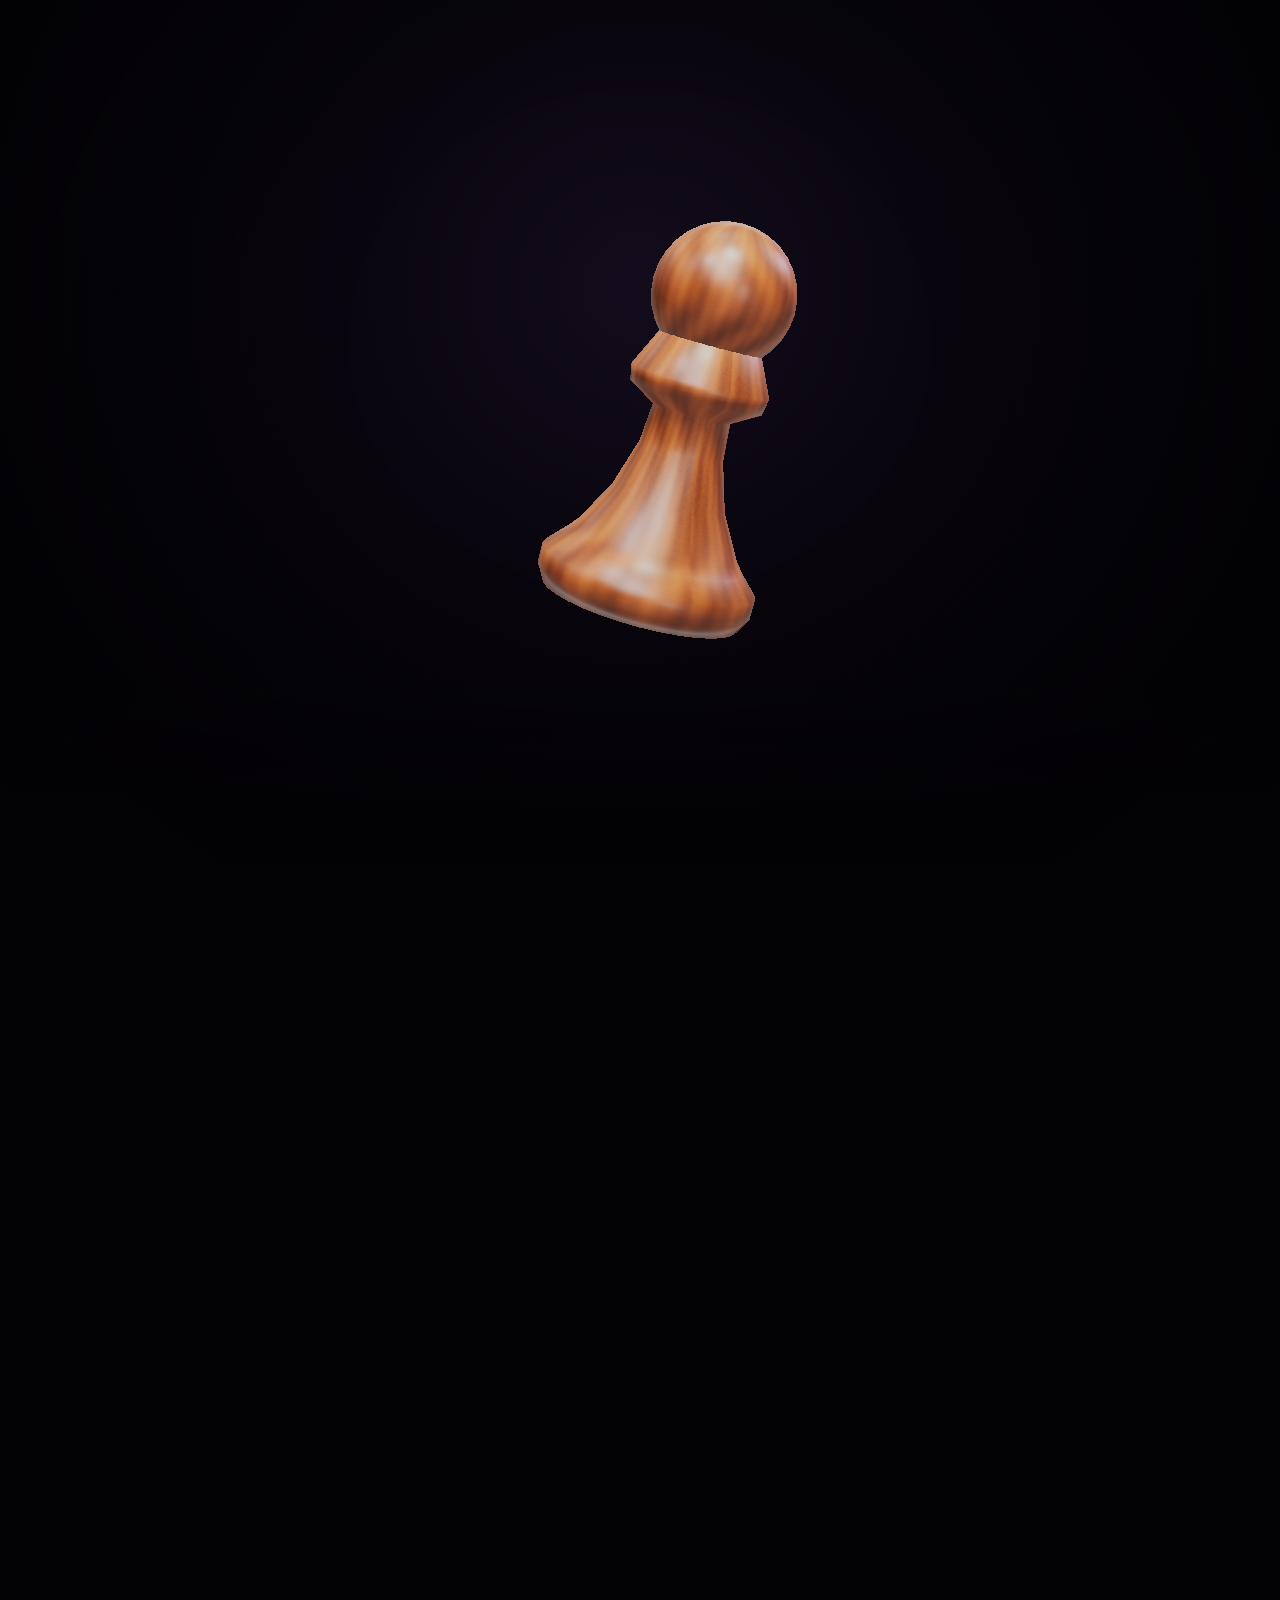
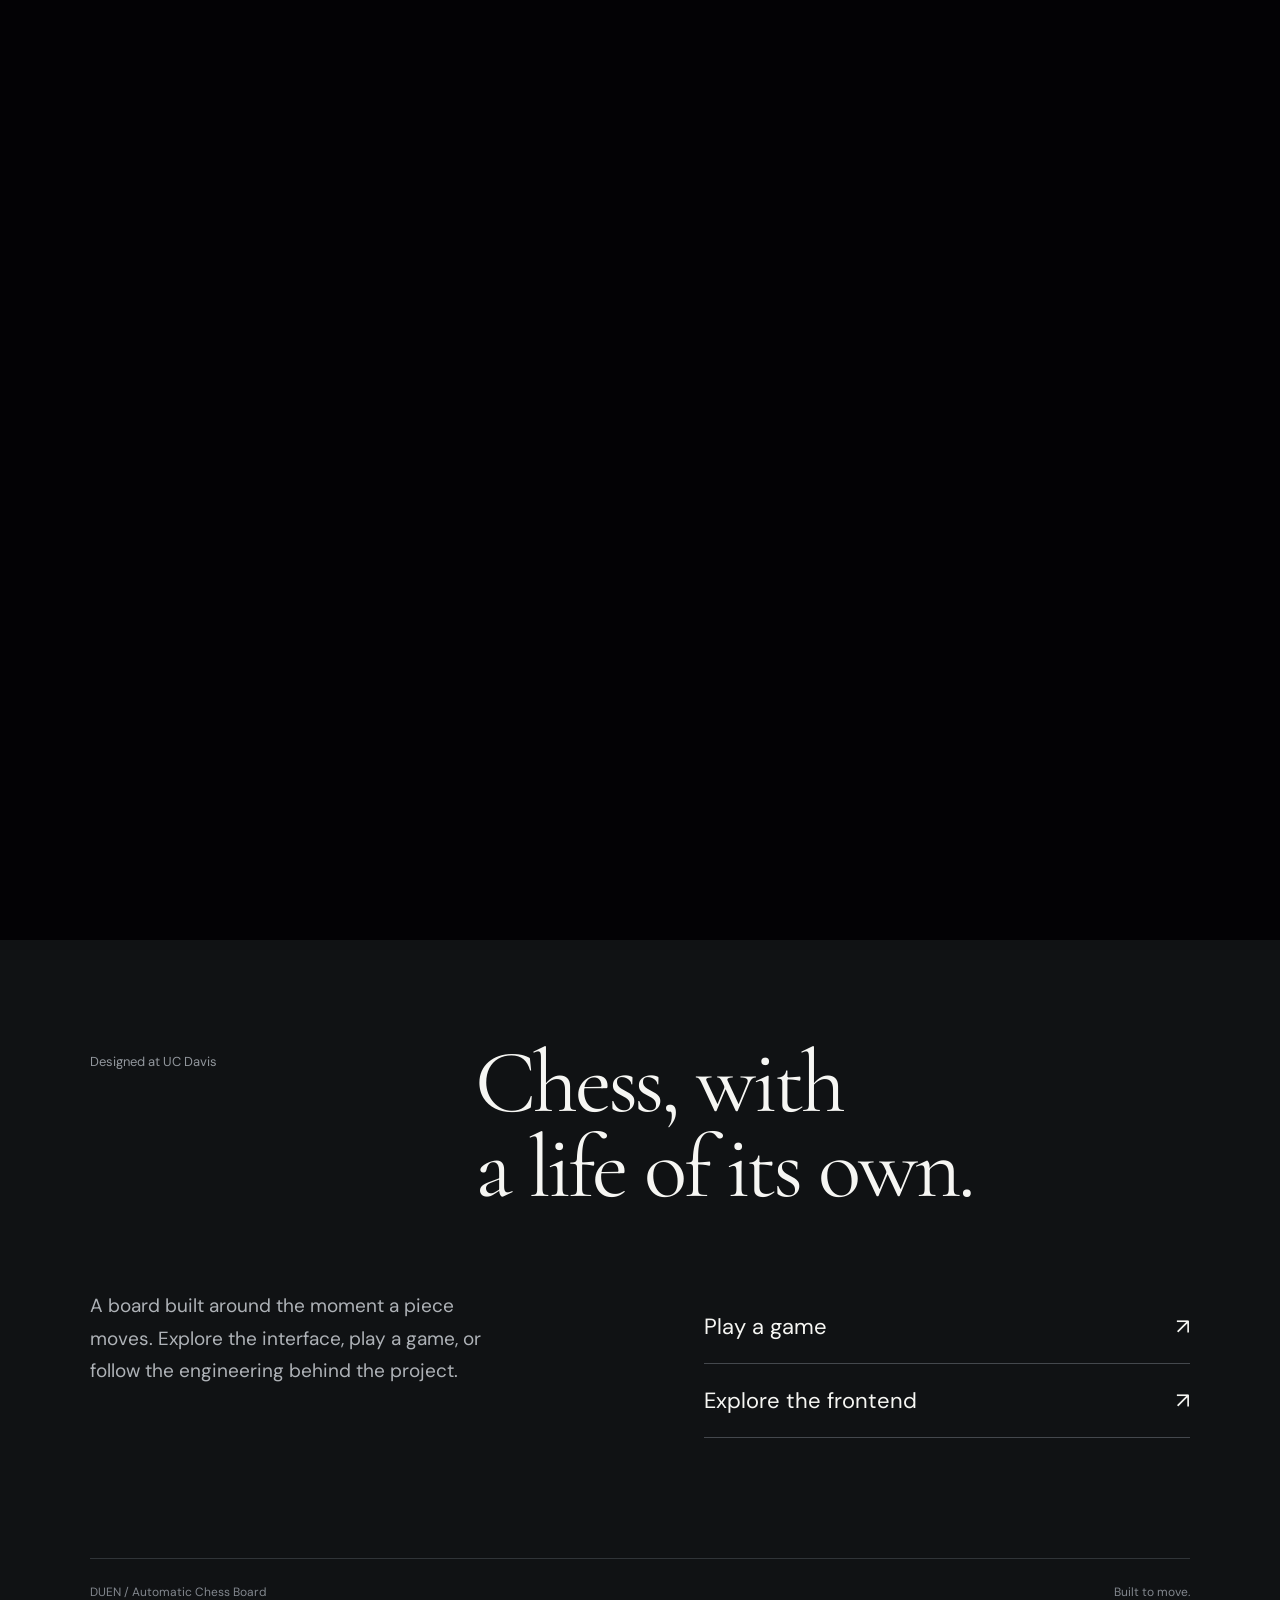
<file: frontend/index.html>
<!doctype html>
<html lang="en">
<head>
<meta charset="utf-8"><meta name="viewport" content="width=device-width, initial-scale=1">
<title>DUEN — Automatic Chess Board</title>
<meta name="description" content="A physical game. A new way to move. Explore the DUEN automatic chess board.">
<link rel="stylesheet" href="landing.css?v=quiet-stage-2">
<script type="importmap">{"imports":{"three":"./assets/vendor/three.module.js","three/addons/":"./assets/vendor/addons/"}}</script>
</head>
<body>
<header class="masthead"><a class="wordmark" href="./">DUEN<span>Automatic chess</span></a><nav><a href="https://github.com/kennynakao/chess-website" target="_blank" rel="noopener">View on GitHub <span aria-hidden="true">↗</span></a><a class="play-link" href="play.html">Play chess <span aria-hidden="true">↗</span></a></nav></header>
<main>
<section class="journey" aria-label="The pawn's journey">
<div class="stage">
<canvas id="scene" aria-label="A wooden pawn falls onto e2 and advances to e4 while the camera follows"></canvas>
<div class="vignette"></div><div class="mist"></div>
<div class="chapter intro"><p class="opening-note">The next move is yours.</p><h1>Automatic<br>Chess Board<span class="period">.</span></h1><p class="intro-copy">A familiar game. An entirely new kind of movement.<br>From the first thought to the first move, the board becomes part of the experience.</p></div>
<div class="chapter descent"><p>Choose your move. Watch it become real.</p><h2>From your screen.<br>To the real world.</h2><p class="story-copy">Every square holds a possibility.<br>Every move brings the game to life.</p></div>
<div class="chapter arrival"><h2>Let the board<br>make its move.</h2><p>The king’s pawn advances. Two squares. Endless possibilities.<br>Your opening move is only the beginning.</p><a class="light-button" href="play.html">Enter the game <span>↗</span></a></div>


<p id="scene-fallback" hidden>The interactive scene is unavailable on this device. You can still explore and play.</p>
</div>
</section>
<section class="details" id="details"><div class="details-top"><p>Designed at UC Davis</p><h2>Chess, with<br>a life of its own.</h2></div><div class="details-bottom"><p>A board built around the moment a piece moves. Explore the interface, play a game, or follow the engineering behind the project.</p><div class="links"><a href="play.html">Play a game <span>↗</span></a><a href="https://github.com/kennynakao/chess-website" target="_blank" rel="noopener">Explore the frontend <span>↗</span></a></div></div><footer><span>DUEN / Automatic Chess Board</span><span>Built to move.</span></footer></section>
</main>
<script type="module" src="landing.js?v=quiet-stage-2"></script>
</body></html>
</file>
<file: frontend/landing.css>
@import url('https://fonts.googleapis.com/css2?family=Cormorant+Garamond:wght@400;500;600&family=DM+Sans:wght@400;500;600;700&display=swap');
:root{color-scheme:dark;--black:#030205;--white:#f6f6f3;--silver:#a7aaae;--line:#303236}
*{box-sizing:border-box}html{scroll-behavior:smooth}body{margin:0;background:var(--black);color:var(--white);font-family:'DM Sans',sans-serif}a{color:inherit;text-decoration:none}a:focus-visible{outline:2px solid white;outline-offset:7px}.masthead{position:absolute;top:0;left:0;width:100%;height:110px;z-index:10;display:flex;align-items:center;justify-content:space-between;padding:0 5vw}.wordmark{font-family:Manrope,sans-serif;font-weight:800;font-size:27px;letter-spacing:-1.4px;display:flex;align-items:center;gap:24px}.wordmark span{font-family:'DM Sans',sans-serif;font-size:12px;font-weight:400;letter-spacing:0;color:#aeb0b4;border-left:1px solid #444;padding-left:24px}nav{display:flex;align-items:center;gap:34px;font-size:13px}nav span{margin-left:13px}.play-link{border:1px solid #626469;padding:13px 21px;border-radius:28px}.play-link:hover{background:white;color:#090a0b}.journey{height:460vh;height:460svh}.stage{height:100vh;height:100svh;position:sticky;top:0;overflow:hidden;background:radial-gradient(ellipse at 50% 32%,#130c1c 0%,#08050d 38%,#030205 76%)}#scene{position:absolute;inset:0;width:100%;height:100%;z-index:1}.vignette{position:absolute;inset:0;background:radial-gradient(ellipse at 50% 38%,transparent 32%,rgba(3,2,5,.45) 78%,#030205 100%),linear-gradient(0deg,#030205,transparent 24%);pointer-events:none;z-index:2}.mist{display:none}.chapter{position:absolute;z-index:3;pointer-events:none}.chapter a{pointer-events:auto}.intro{left:7vw;top:27%;width:65%}.opening-note{font-size:14px;color:#b9bdc2;margin:0 0 32px}.intro h1{font-family:Manrope,sans-serif;font-size:clamp(58px,7.5vw,122px);line-height:1.02;letter-spacing:-.065em;font-weight:500;margin:0}.period{color:#a4a8ad}.intro-copy{font-size:15px;line-height:1.7;color:#a7aaae;margin-top:32px}.descent{left:7vw;top:37%;opacity:0}.descent p{font-size:14px;color:#b9bdc2}.chapter h2{font-family:Manrope,sans-serif;font-size:clamp(38px,5vw,78px);font-weight:500;line-height:1.07;letter-spacing:-.055em;margin:20px 0}.arrival{left:7vw;top:27%;opacity:0}.arrival p{color:#b9bdc2;line-height:1.7;font-size:15px}.light-button{margin-top:28px;display:inline-flex;gap:40px;border-radius:32px;background:#f2f2ef;color:#111;padding:17px 25px;font-size:14px}.scene-bottom{position:absolute;bottom:42px;left:5vw;right:5vw;z-index:4;display:flex;justify-content:space-between;align-items:center;font-size:12px;color:#a0a5aa}.scene-bottom a{color:#e4e5e6}.scene-bottom a span{margin-left:18px}.progress{position:absolute;bottom:0;height:2px;background:#ffffff12;left:0;right:0;z-index:4}#progress-bar{height:100%;width:0;background:#e1e3e5}#scene-fallback{position:absolute;bottom:100px;left:7vw;z-index:5;font-size:13px;color:#aaa;max-width:300px}.details{position:relative;z-index:5;background:#101214;padding:100px 7vw 30px}.details-top{display:flex;justify-content:space-between;gap:40px}.details-top p{font-size:13px;color:#92979d}.details h2{font-family:Manrope,sans-serif;font-size:clamp(44px,7vw,100px);letter-spacing:-.06em;line-height:1.05;font-weight:500;margin:0;width:65%}.details-bottom{display:grid;grid-template-columns:1fr 1fr;gap:10vw;margin:80px 0 120px}.details-bottom p{font-size:19px;line-height:1.7;max-width:430px;color:#aeb2b7;margin:0}.links a{display:flex;justify-content:space-between;border-bottom:1px solid #44484d;padding:22px 0;font-size:22px}.links a:hover{color:#b6bac2}footer{display:flex;justify-content:space-between;font-size:12px;color:#82878e;border-top:1px solid #303438;padding-top:25px}
@media(max-width:700px){.masthead{height:86px;padding:0 6vw}.wordmark span{display:none}nav{gap:20px;font-size:11px}nav a:first-child{display:none}.intro{top:22%;left:7vw;width:90%}.intro h1{font-size:clamp(49px,12vw,82px)}.opening-note{margin-bottom:22px}.intro-copy{font-size:13px}.descent,.arrival{top:22%;width:90%}.chapter h2{font-size:11vw}.scene-bottom{bottom:28px}.scene-bottom>span:first-child{display:none}.details{padding-top:65px}.details-top{display:block}.details h2{width:100%;margin-top:30px}.details-bottom{grid-template-columns:1fr;margin:45px 0 70px;gap:30px}.details-bottom p{font-size:16px}.links a{font-size:19px}footer{font-size:10px}.arrival p{max-width:200px}}
@media(prefers-reduced-motion:reduce){html{scroll-behavior:auto}.journey{height:150svh}}

.masthead{position:fixed;opacity:0;pointer-events:none;transition:opacity .4s}.masthead.visible{opacity:1;pointer-events:auto}
.intro,.descent,.arrival{left:7vw;top:20%;width:55%;opacity:0;visibility:hidden}
.intro h1,.chapter h2,.details h2{font-family:'Cormorant Garamond',Georgia,serif;font-weight:400;letter-spacing:-.035em;line-height:.95}
.intro h1{font-size:clamp(60px,8vw,124px)}.chapter h2{font-size:clamp(48px,6vw,90px)}
.opening-note,.intro-copy,.descent p,.arrival p{display:none}

@media(max-width:700px){.intro,.descent,.arrival{top:18%;width:85%}.intro h1{font-size:15vw}.chapter h2{font-size:12vw}}

.masthead:not(.visible){visibility:hidden}

.intro,.descent,.arrival{left:50%;top:50%;width:min(900px,86vw);text-align:center;transform:translate(-50%,-50%)!important;text-shadow:0 3px 30px #000,0 0 90px #000}
.intro h1{font-size:clamp(56px,7.5vw,115px)}
.intro-copy,.descent p,.arrival p{display:block;color:#ddd5e5;max-width:570px;margin:26px auto 0;font-size:clamp(14px,1.3vw,18px);line-height:1.7}
.descent>p:first-child{font-size:14px}.light-button{text-shadow:none}
@media(max-width:700px){.intro,.descent,.arrival{width:88vw}.intro h1{font-size:15vw}.intro-copy,.descent p,.arrival p{font-size:14px}}
</file>
